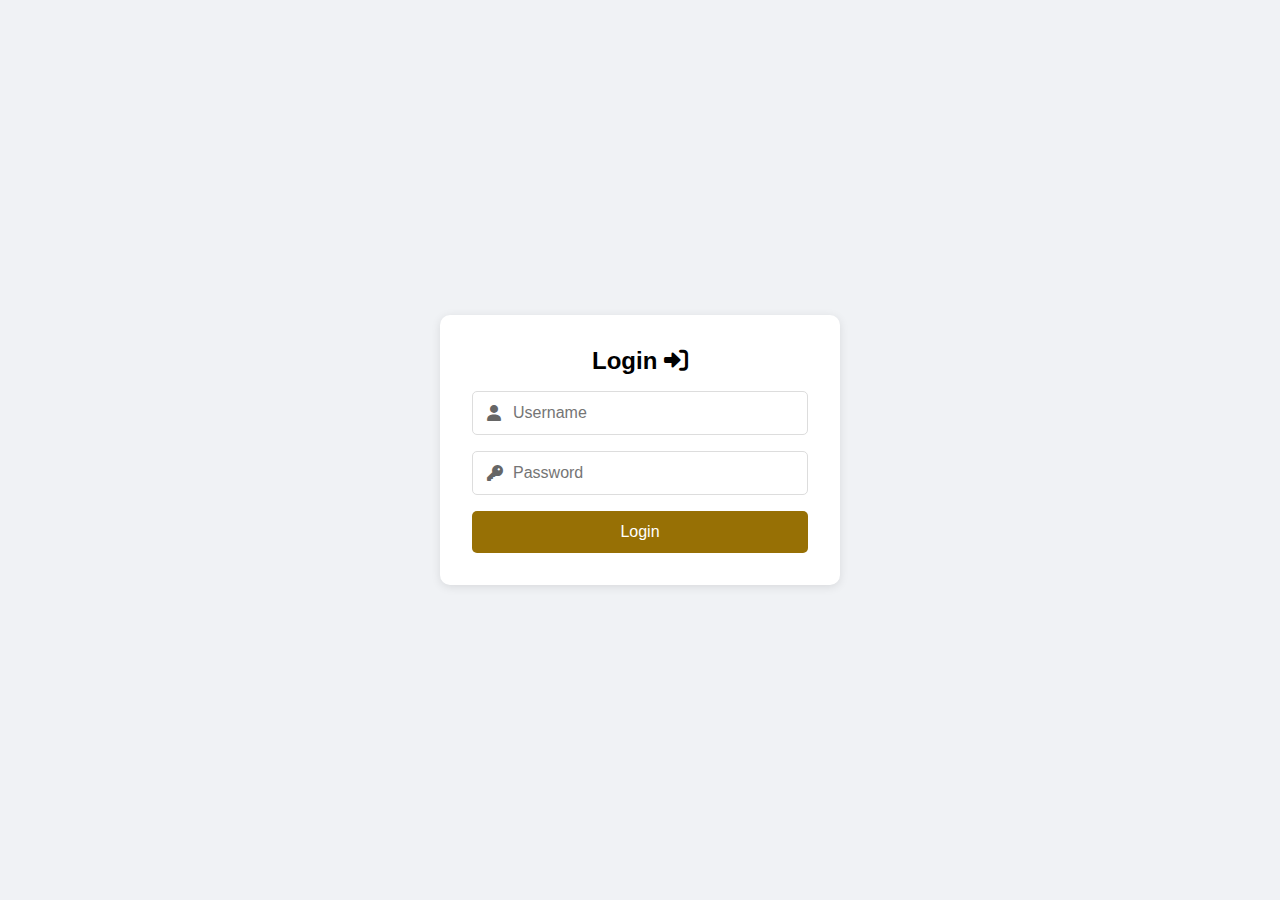
<file: login.html>
<!DOCTYPE html>
<html lang="en">
<head>
    <meta charset="UTF-8">
    <meta name="viewport" content="width=device-width, initial-scale=1.0">
    <title>Inkanda Collection | Login</title>
    <link rel="stylesheet" href="https://cdnjs.cloudflare.com/ajax/libs/font-awesome/6.0.0/css/all.min.css">
    <style>
        * {
            box-sizing: border-box;
            margin: 0;
            padding: 0;
        }

        body {
            font-family: Arial, sans-serif;
            min-height: 100vh;
            display: flex;
            flex-direction: column;
            justify-content: center;
            align-items: center;
            background: #f0f2f5;
        }

        .container {
            background: white;
            padding: 2rem;
            border-radius: 10px;
            box-shadow: 0 2px 10px rgba(0,0,0,0.1);
            width: 90%;
            max-width: 400px;
            margin: 1rem;
        }

        .input-group {
            position: relative;
            margin: 1rem 0;
        }

        input {
            width: 100%;
            padding: 12px 40px;
            border: 1px solid #ddd;
            border-radius: 5px;
            font-size: 16px;
        }

        .icon {
            position: absolute;
            left: 15px;
            top: 50%;
            transform: translateY(-50%);
            color: #666;
        }

        button {
            width: 100%;
            padding: 12px;
            background: #977005;;
            color: white;
            border: none;
            border-radius: 5px;
            font-size: 16px;
            cursor: pointer;
        }

        button:hover {
            background: #5e4603;;
        }

        .logout-section {
            text-align: center;
            display: none;
        }

        @media (max-width: 480px) {
            .container {
                padding: 1.5rem;
            }
            
            input, button {
                font-size: 14px;
            }
        }
    </style>
</head>
<body>
    <div class="container">
        <form id="loginForm">
            <h2 style="text-align: center; margin-bottom: 1rem;">Login <i class="fas fa-sign-in-alt"></i></h2>
            <div class="input-group">
                <i class="fas fa-user icon"></i>
                <input type="text" 
                       id="usernameInput" 
                       placeholder="Username"
                       autocomplete="username"
                       required>
            </div>
            <div class="input-group">
                <i class="fas fa-key icon"></i>
                <input type="password" 
                       id="passwordInput" 
                       placeholder="Password"
                       autocomplete="current-password"
                       required>
            </div>
            <button type="submit">Login</button>
        </form>

        <div class="logout-section" id="logoutSection">
            <h3>Welcome back! <i class="fas fa-hand-wave"></i></h3>
            <button onclick="logout()">Logout <i class="fas fa-sign-out-alt"></i></button>
        </div>
    </div>

    <script>
        // Cookie management utilities
        const COOKIE_NAME = 'authToken';
        const COOKIE_DAYS = 7;

        function setAuthCookie() {
            const expiration = new Date();
            expiration.setDate(expiration.getDate() + COOKIE_DAYS);
            document.cookie = `${COOKIE_NAME}=user123; expires=${expiration.toUTCString()}; Secure; path=/`;
        }

        function deleteAuthCookie() {
            document.cookie = `${COOKIE_NAME}=; expires=Thu, 01 Jan 1970 00:00:00 UTC; path=/;`;
        }

        function checkAuthState() {
            const authToken = document.cookie
                .split('; ')
                .find(row => row.startsWith(`${COOKIE_NAME}=`))
                ?.split('=')[1];

            if(authToken) {
                document.getElementById('loginForm').style.display = 'none';
                document.getElementById('logoutSection').style.display = 'block';
            }
        }

        // Form handling
        document.getElementById('loginForm').addEventListener('submit', (e) => {
            e.preventDefault();
            setAuthCookie();
            checkAuthState();
        });

        function logout() {
            deleteAuthCookie();
            document.getElementById('loginForm').style.display = 'block';
            document.getElementById('logoutSection').style.display = 'none';
            document.getElementById('usernameInput').value = '';
            document.getElementById('passwordInput').value = '';
        }

        // Initial state check
        checkAuthState();
    </script>
</body>
</html>
</file>
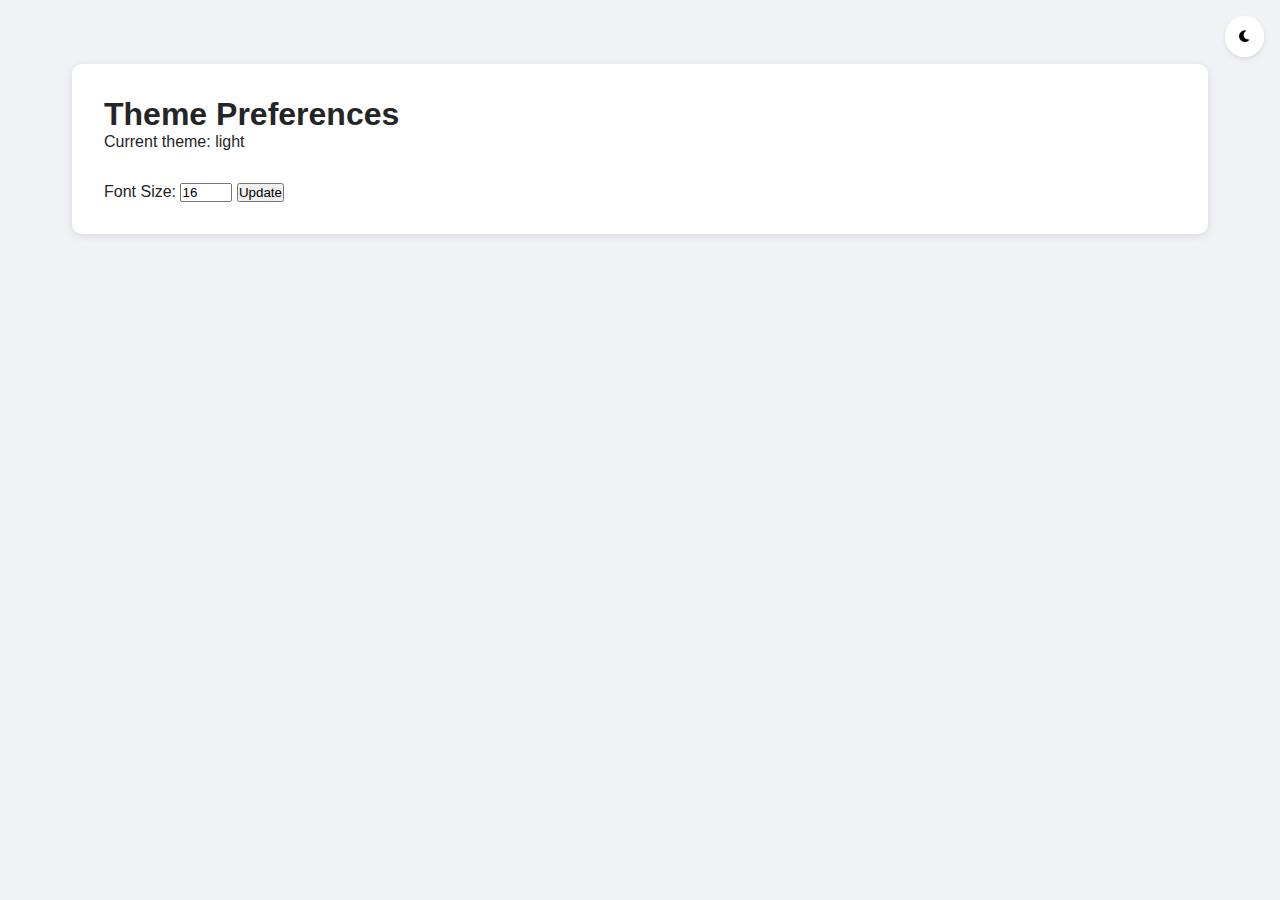
<file: toggle.html>
<!DOCTYPE html>
<html lang="en">
<head>
    <meta charset="UTF-8">
    <meta name="viewport" content="width=device-width, initial-scale=1.0">
    <title>Theme Preferences</title>
    <link rel="stylesheet" href="https://cdnjs.cloudflare.com/ajax/libs/font-awesome/6.0.0/css/all.min.css">
    <style>
        :root {
            --primary-color: #242526;
            --secondary-color: #ffffff;
            --bg-color: #f0f2f5;
            --card-bg: #ffffff;
            --transition: all 0.3s ease;
        }

        .dark-theme {
            --primary-color: #e4e6eb;
            --secondary-color: #18191a;
            --bg-color: #0c0c0c;
            --card-bg: #242526;
        }

        * {
            box-sizing: border-box;
            margin: 0;
            padding: 0;
            transition: var(--transition);
        }

        body {
            font-family: Arial, sans-serif;
            min-height: 100vh;
            background-color: var(--bg-color);
            color: var(--primary-color);
        }

        .container {
            max-width: 1200px;
            margin: 0 auto;
            padding: 2rem;
        }

        .theme-toggle {
            position: fixed;
            top: 1rem;
            right: 1rem;
            background: var(--card-bg);
            border: none;
            padding: 0.8rem;
            border-radius: 50%;
            cursor: pointer;
            box-shadow: 0 2px 5px rgba(0,0,0,0.1);
        }

        .settings-card {
            background: var(--card-bg);
            padding: 2rem;
            border-radius: 10px;
            margin-top: 2rem;
            box-shadow: 0 2px 10px rgba(0,0,0,0.1);
        }

        @media (max-width: 480px) {
            .container {
                padding: 1rem;
            }
            
            .theme-toggle {
                top: 0.5rem;
                right: 0.5rem;
                padding: 0.6rem;
            }
        }
    </style>
</head>
<body>
    <header>
        <button class="theme-toggle" aria-label="Toggle theme">
            <i class="fas fa-moon"></i>
        </button>
    </header>

    <main class="container">
        <div class="settings-card">
            <h1>Theme Preferences</h1>
            <p>Current theme: <span id="themeStatus">light</span></p>
            
            <!-- Challenge: Font Size Control -->
            <div style="margin-top: 2rem;">
                <label for="fontSize">Font Size:</label>
                <input type="number" id="fontSize" min="12" max="24" value="16">
                <button onclick="updateFontSize()">Update</button>
            </div>
        </div>
    </main>

    <script>
        // Initialize settings object
        let appSettings = {
            theme: 'light',
            fontSize: 16
        };

        // DOM Elements
        const themeToggle = document.querySelector('.theme-toggle');
        const themeIcon = themeToggle.querySelector('i');
        const themeStatus = document.getElementById('themeStatus');
        const fontSizeInput = document.getElementById('fontSize');

        // Load saved settings
        function loadSettings() {
            try {
                const savedSettings = localStorage.getItem('appSettings');
                if (savedSettings) {
                    appSettings = JSON.parse(savedSettings);
                    applySettings();
                }
            } catch (error) {
                console.error('Error loading settings:', error);
                handleStorageError(error);
            }
        }

        // Save settings to localStorage
        function saveSettings() {
            try {
                localStorage.setItem('appSettings', JSON.stringify(appSettings));
            } catch (error) {
                console.error('Error saving settings:', error);
                handleStorageError(error);
            }
        }

        // Apply current settings
        function applySettings() {
            // Theme application
            document.body.classList.toggle('dark-theme', appSettings.theme === 'dark');
            themeIcon.className = appSettings.theme === 'dark' 
                ? 'fas fa-sun' 
                : 'fas fa-moon';
            themeStatus.textContent = appSettings.theme;

            // Font size application
            document.body.style.fontSize = `${appSettings.fontSize}px`;
            fontSizeInput.value = appSettings.fontSize;
        }

        // Theme toggle handler
        themeToggle.addEventListener('click', () => {
            appSettings.theme = appSettings.theme === 'light' ? 'dark' : 'light';
            applySettings();
            saveSettings();
        });

        // Font size update handler
        function updateFontSize() {
            const newSize = parseInt(fontSizeInput.value);
            if (!isNaN(newSize) && newSize >= 12 && newSize <= 24) {
                appSettings.fontSize = newSize;
                applySettings();
                saveSettings();
            }
        }

        // Error handling for localStorage
        function handleStorageError(error) {
            if (error.name === 'QuotaExceededError') {
                alert('Storage limit exceeded! Clearing old settings...');
                localStorage.clear();
            }
        }

        // Initial load
        loadSettings();
    </script>
</body>
</html>
</file>
